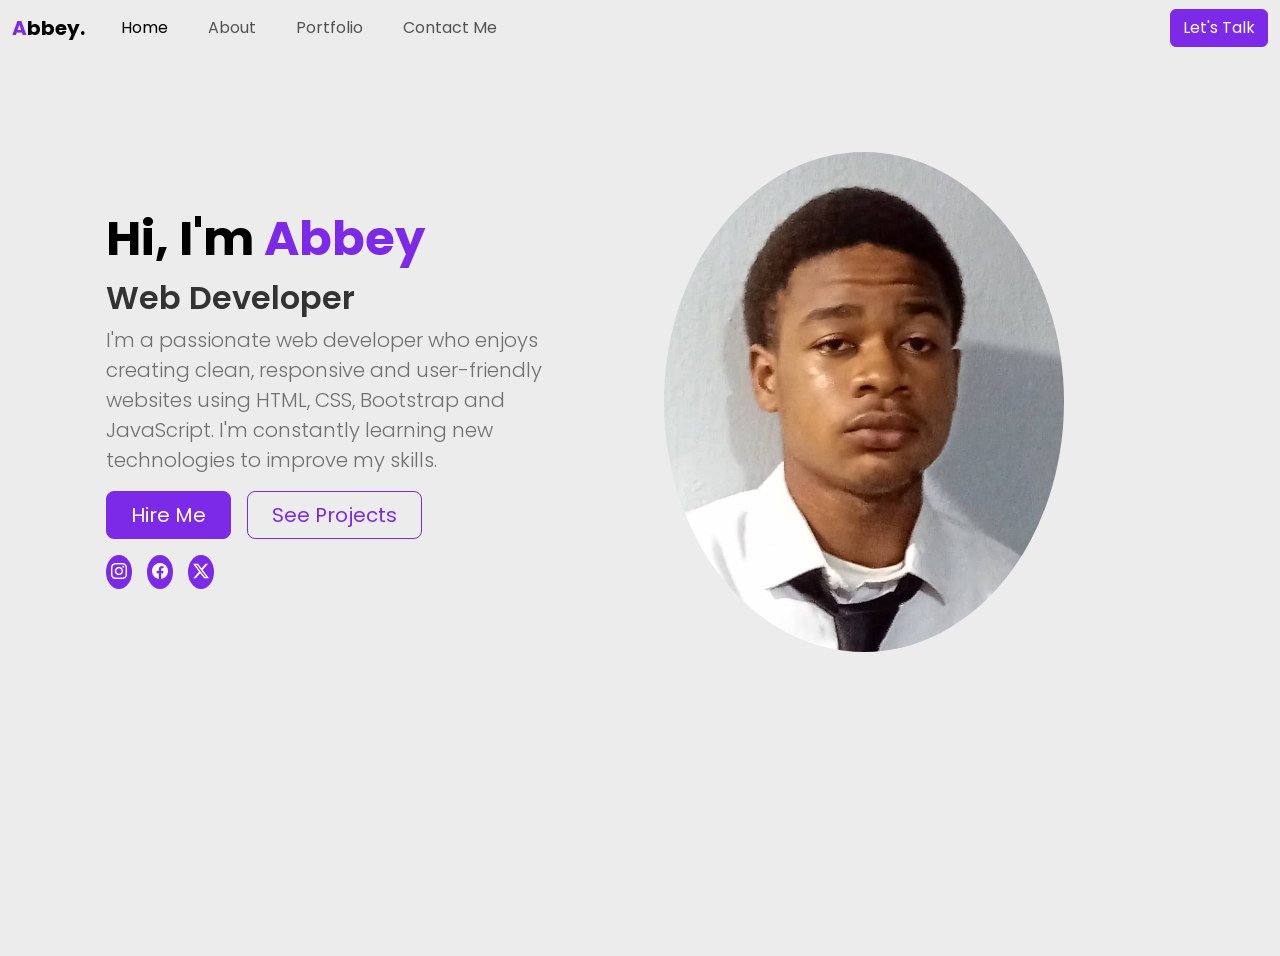
<file: index.html>
<!doctype html>
<html lang="en">
  <head>
    <meta charset="UTF-8" />
    <meta name="viewport" content="width=device-width, initial-scale=1.0" />
    <title>My Portfolio</title>
    <link
      href="https://cdn.jsdelivr.net/npm/bootstrap@5.3.8/dist/css/bootstrap.min.css"
      rel="stylesheet"
      integrity="sha384-sRIl4kxILFvY47J16cr9ZwB07vP4J8+LH7qKQnuqkuIAvNWLzeN8tE5YBujZqJLB"
      crossorigin="anonymous"
    />
    <link
      rel="stylesheet"
      href="https://cdn.jsdelivr.net/npm/bootstrap-icons@1.13.1/font/bootstrap-icons.min.css"
    />
    <link rel="preconnect" href="https://fonts.googleapis.com" />
    <link rel="preconnect" href="https://fonts.gstatic.com" crossorigin />
    <link
      href="https://fonts.googleapis.com/css2?family=Caveat:wght@400..700&family=Poppins:ital,wght@0,100;0,200;0,300;0,400;0,500;0,600;0,700;0,800;0,900;1,100;1,200;1,300;1,400;1,500;1,600;1,700;1,800;1,900&family=Roboto:ital,wght@0,100..900;1,100..900&display=swap"
      rel="stylesheet"
    />
    <link rel="stylesheet" href="style.css" />
  </head>
  <body>
    <nav class="navbar navbar-expand-lg">
      <div class="container-fluid">
        <a class="navbar-brand" href="#"><span class="a">A</span>bbey.</a>
        <button
          class="navbar-toggler"
          type="button"
          data-bs-toggle="collapse"
          data-bs-target="#navbarSupportedContent"
          aria-controls="navbarSupportedContent"
          aria-expanded="false"
          aria-label="Toggle navigation"
        >
          <span class="navbar-toggler-icon"></span>
        </button>
        <div class="collapse navbar-collapse" id="navbarSupportedContent">
          <ul class="navbar-nav me-auto mb-2 mb-lg-0">
            <li class="nav-item">
              <a class="nav-link active" aria-current="page" href="./index.html"
                >Home</a
              >
            </li>
            <li class="nav-item">
              <a class="nav-link" href="./about.html">About</a>
            </li>
            <li class="nav-item2">
              <a class="nav-link" href="./portfolio.html">Portfolio</a>
            </li>
            <li class="nav-item3">
              <a class="nav-link" href="./contact.html">Contact Me</a>
            </li>
          </ul>

          <button class="btn btn-outline-primary" type="submit">
            Let's Talk
          </button>
        </div>
      </div>
    </nav>
    <div class="container">
      <div class="container col-xxl-8 px-4 py-5">
        <div class="row flex-lg-row-reverse align-items-center g-5 py-5">
          <div class="col-10 col-sm-8 col-lg-6">
            <img
              src="./image/abbey.jpg"
              alt="Portfolio Pic"
              width="400"
              height="500"
              loading="lazy"
            />
          </div>
          <div class="col-lg-6">
            <h1 class="display-5 fw-bold text-body-emphasis lh-1 mb-3">
              Hi, I'm <span class="abbey">Abbey</span>
            </h1>
            <h2>Web Developer</h2>
            <p class="lead">
              I'm a passionate web developer who enjoys creating clean,
              responsive and user-friendly websites using HTML, CSS, Bootstrap
              and JavaScript. I'm constantly learning new technologies to
              improve my skills.
            </p>
            <div class="d-grid gap-2 d-md-flex justify-content-md-start">
              <button type="button" class="btn btn-primary btn-lg px-4 me-md-2">
                Hire Me
              </button>
              <a href="./portfolio.html"
                ><button
                  type="button"
                  class="btn btn-outline-secondary btn-lg px-4"
                >
                  See Projects
                </button></a
              >
            </div>
            <div class="icons mt-3">
              <i class="bi bi-instagram"></i>
              <i class="bi bi-facebook"></i>
              <i class="bi bi-twitter-x"></i>
            </div>
          </div>
        </div>
      </div>
    </div>
    <script
      src="https://cdn.jsdelivr.net/npm/bootstrap@5.3.8/dist/js/bootstrap.bundle.min.js"
      integrity="sha384-FKyoEForCGlyvwx9Hj09JcYn3nv7wiPVlz7YYwJrWVcXK/BmnVDxM+D2scQbITxI"
      crossorigin="anonymous"
    ></script>
  </body>
</html>
</file>
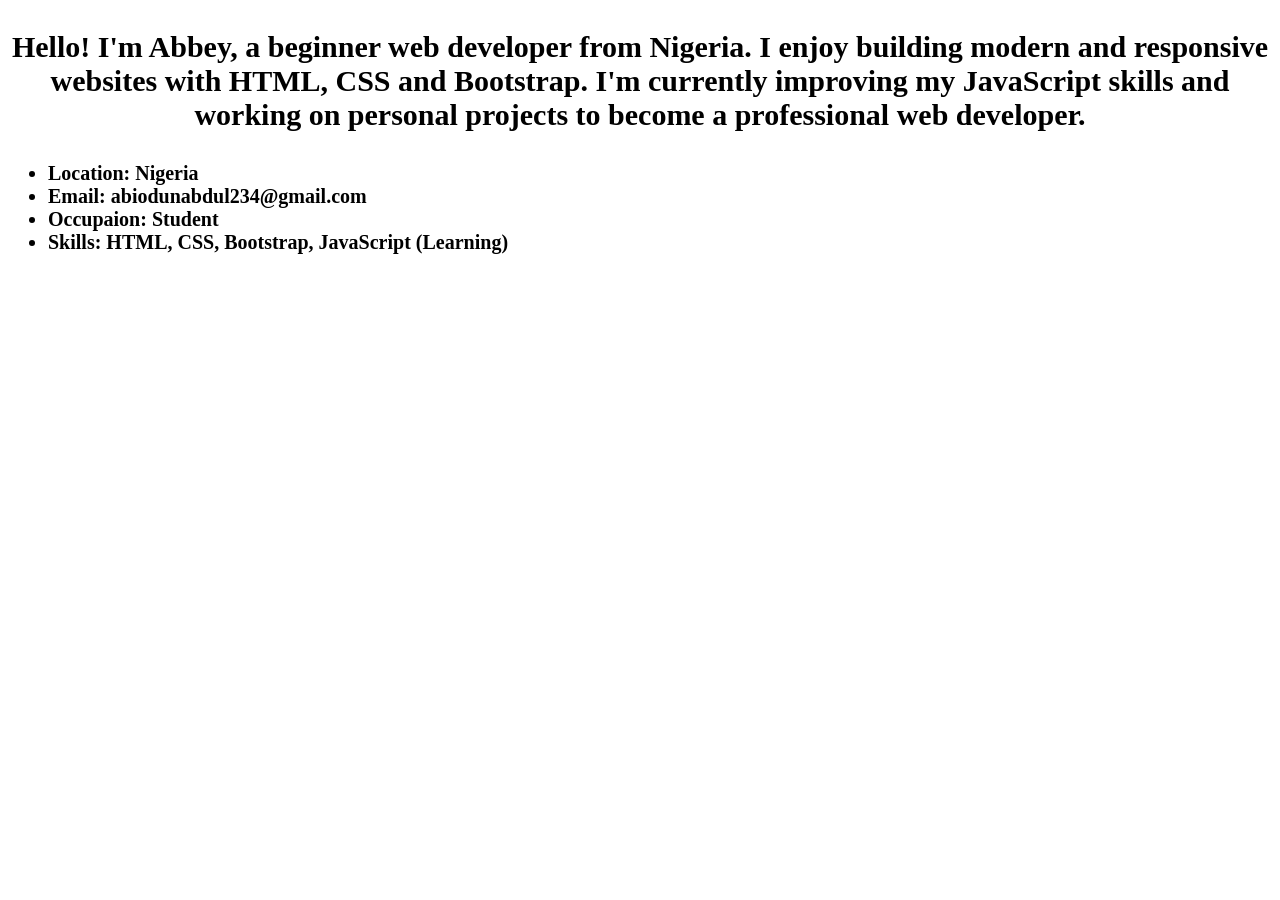
<file: about.html>
<!doctype html>
<html lang="en">
  <head>
    <meta charset="UTF-8" />
    <meta name="viewport" content="width=device-width, initial-scale=1.0" />
    <title>About</title>
    <style>
      .about {
        text-align: center;
        font-size: 30px;
        font-weight: bold;
      }
      ul {
        font-size: 20px;
        font-weight: bold;
      }
    </style>
  </head>
  <body>
    <p class="about">
      Hello! I'm Abbey, a beginner web developer from Nigeria. I enjoy building
      modern and responsive websites with HTML, CSS and Bootstrap. I'm currently
      improving my JavaScript skills and working on personal projects to become
      a professional web developer.
    </p>
    <ul>
      <li>Location: Nigeria</li>
      <li>Email: abiodunabdul234@gmail.com</li>
      <li>Occupaion: Student</li>
      <li>Skills: HTML, CSS, Bootstrap, JavaScript (Learning)</li>
    </ul>
  </body>
</html>
</file>
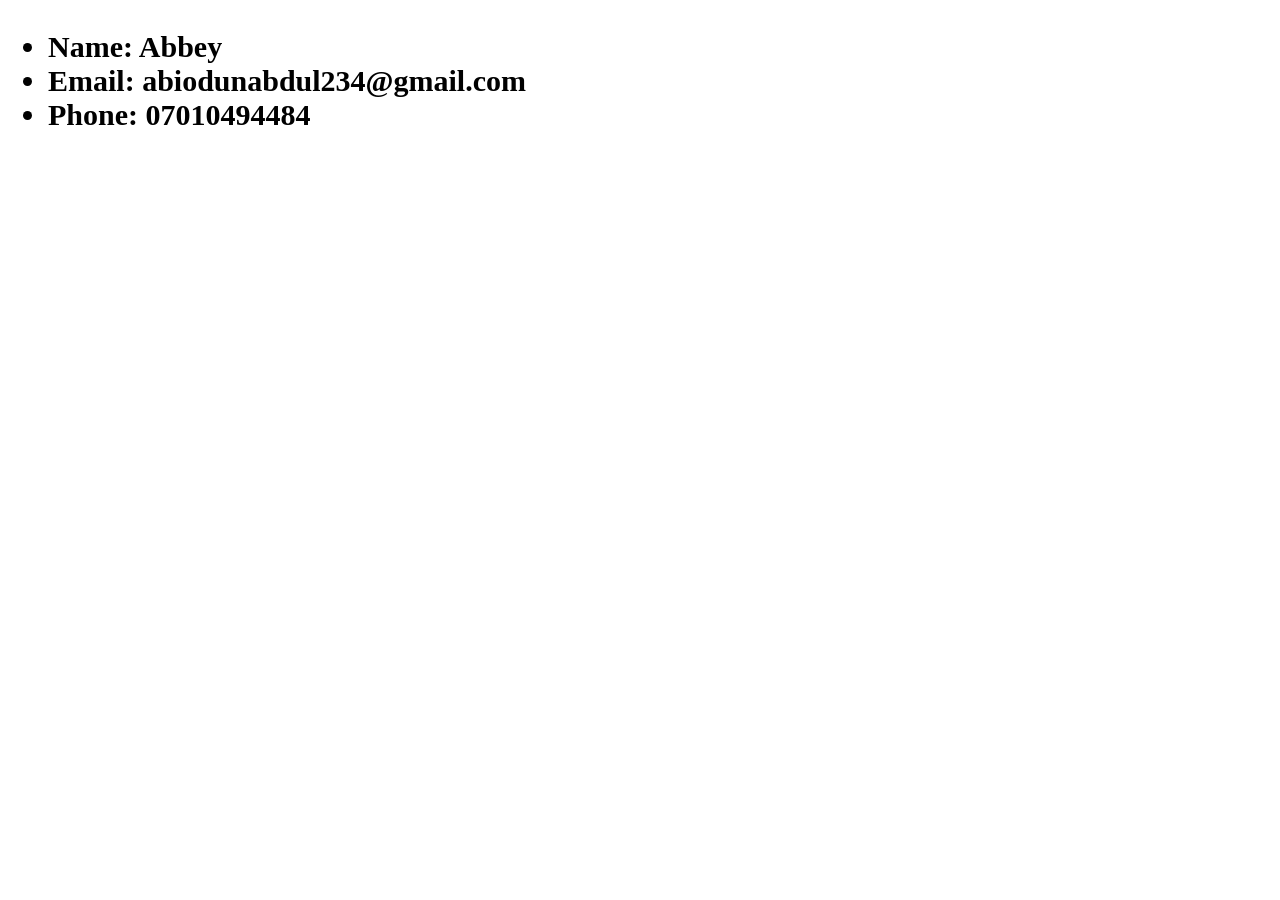
<file: contact.html>
<!doctype html>
<html lang="en">
  <head>
    <meta charset="UTF-8" />
    <meta name="viewport" content="width=device-width, initial-scale=1.0" />
    <title>Contact Info</title>
    <style>
      ul {
        font-size: 30px;
        font-weight: bold;
      }
    </style>
  </head>
  <body>
    <ul>
      <li>Name: Abbey</li>
      <li>Email: abiodunabdul234@gmail.com</li>
      <li>Phone: 07010494484</li>
    </ul>
  </body>
</html>
</file>
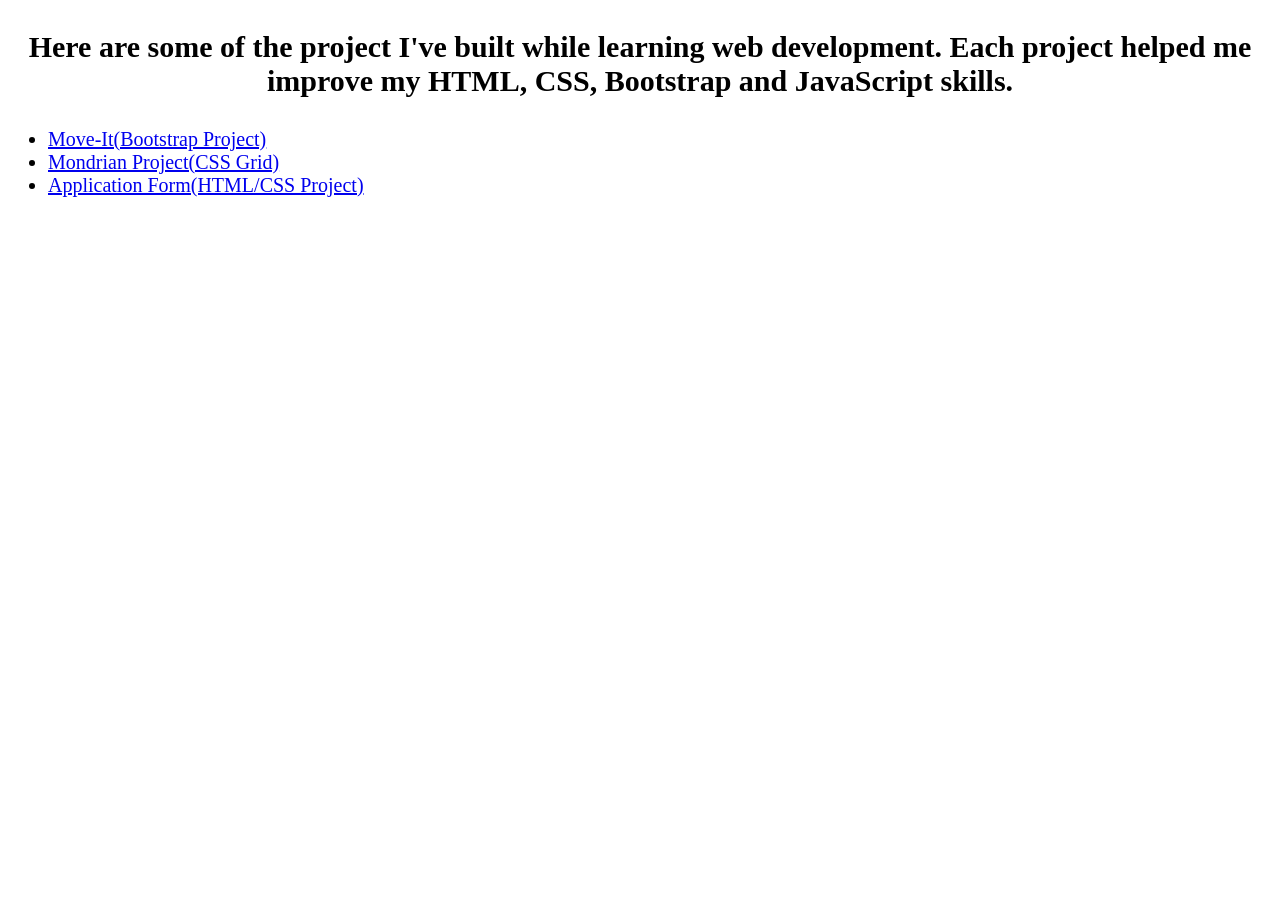
<file: portfolio.html>
<!doctype html>
<html lang="en">
  <head>
    <meta charset="UTF-8" />
    <meta name="viewport" content="width=device-width, initial-scale=1.0" />
    <title>Latest Projects</title>
    <style>
      h3 {
        text-align: center;
        font-size: 30px;
        font-weight: bold;
        justify-content: center;
      }
      ul {
        font-size: 20px;
      }
    </style>
  </head>
  <body>
    <h3>
      Here are some of the project I've built while learning web development.
      Each project helped me improve my HTML, CSS, Bootstrap and JavaScript
      skills.
    </h3>
    <ul>
      <li>
        <a href="https://abbey3113.github.io/Move-It/"
          >Move-It(Bootstrap Project)</a
        >
      </li>
      <li>
        <a href="https://abbey3113.github.io/Mondrian-Art/"
          >Mondrian Project(CSS Grid)</a
        >
      </li>
      <li>
        <a href="https://abbey3113.github.io/Application-Form/"
          >Application Form(HTML/CSS Project)</a
        >
      </li>
    </ul>
  </body>
</html>
</file>
<file: style.css>
body {
  background-color: #ececec;
  height: 100vh;
  width: 100%;
  font-family: "Poppins", sans-serif;
}
h1 {
  color: #333333;
  font-weight: 700;
}
h2 {
  color: #333333;
  font-weight: 600;
}
p {
  color: #707070;
}
.container {
  height: 100vh;
  width: 100%;
}
.navbar {
  background-color: #ececec;
}
.navbar-nav .nav-link {
  margin: 0 12px;
}
.navbar-brand {
  font-weight: bold;
}
.a {
  color: #7d2ae8;
}
.abbey {
  color: #7d2ae8;
}
img {
  object-fit: cover;
  border-radius: 50%;
}
.bi {
  color: white;
  background: #7d2ae8;
  padding: 5px;
  border-radius: 50%;
}
.col-10 {
  position: relative;
  display: inline-block;
}
.icons {
  display: flex;
  flex-direction: row;
  gap: 15px;
  margin-top: 30px;
}
.btn-outline-primary {
  background: #7d2ae8;
  color: white;
  border-color: #7d2ae8;
}
.btn-outline-primary:hover {
  background: #6a1fe0;
  border-color: #6a1fe0;
}
.btn-primary {
  background: #7d2ae8;
  color: white;
  border-color: #7d2ae8;
}
.btn-primary:hover {
  background: #6a1fe0;
  border-color: #6a1fe0;
}
.btn-outline-secondary {
  background: #ececec;
  color: #7d2ae8;
  border-color: #7d2ae8;
}
.btn-outline-secondary:hover {
  background: #6a1fe0;
  border-color: #6a1fe0;
  color: white;
}
</file>
